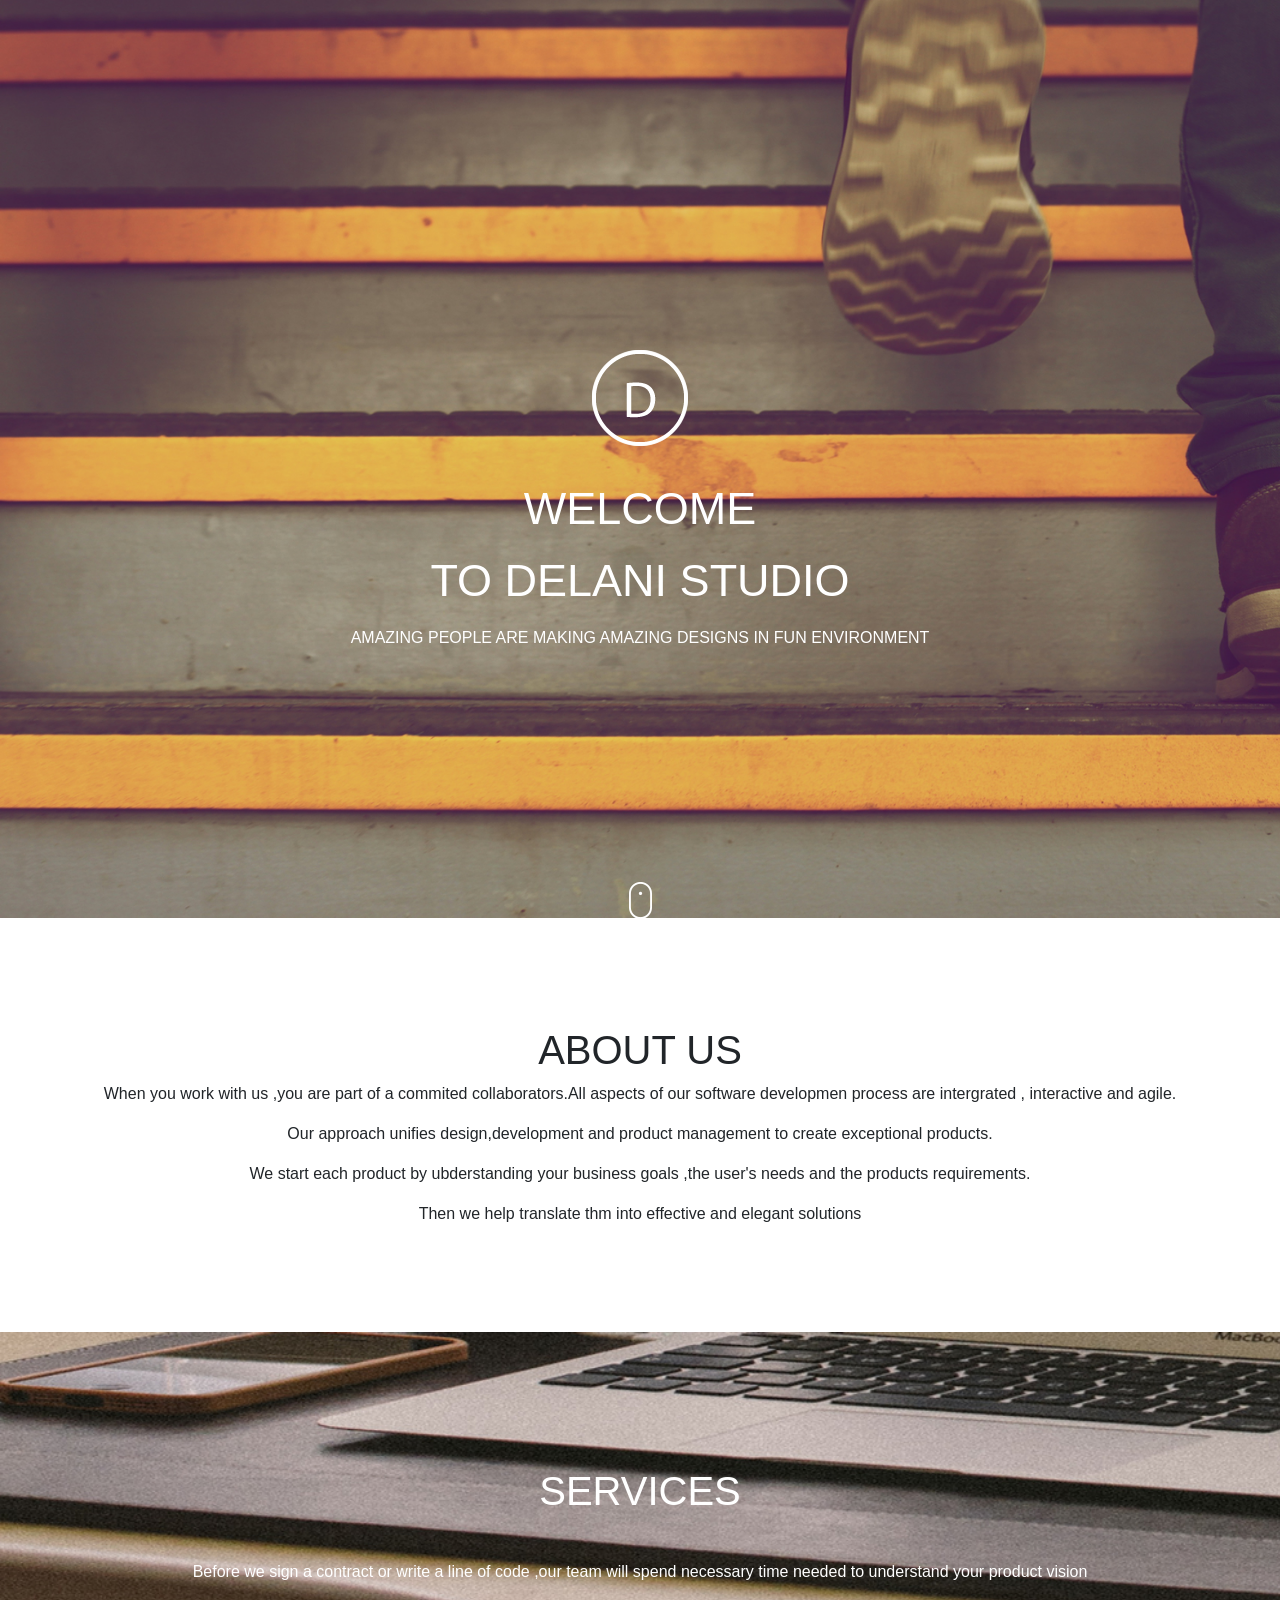
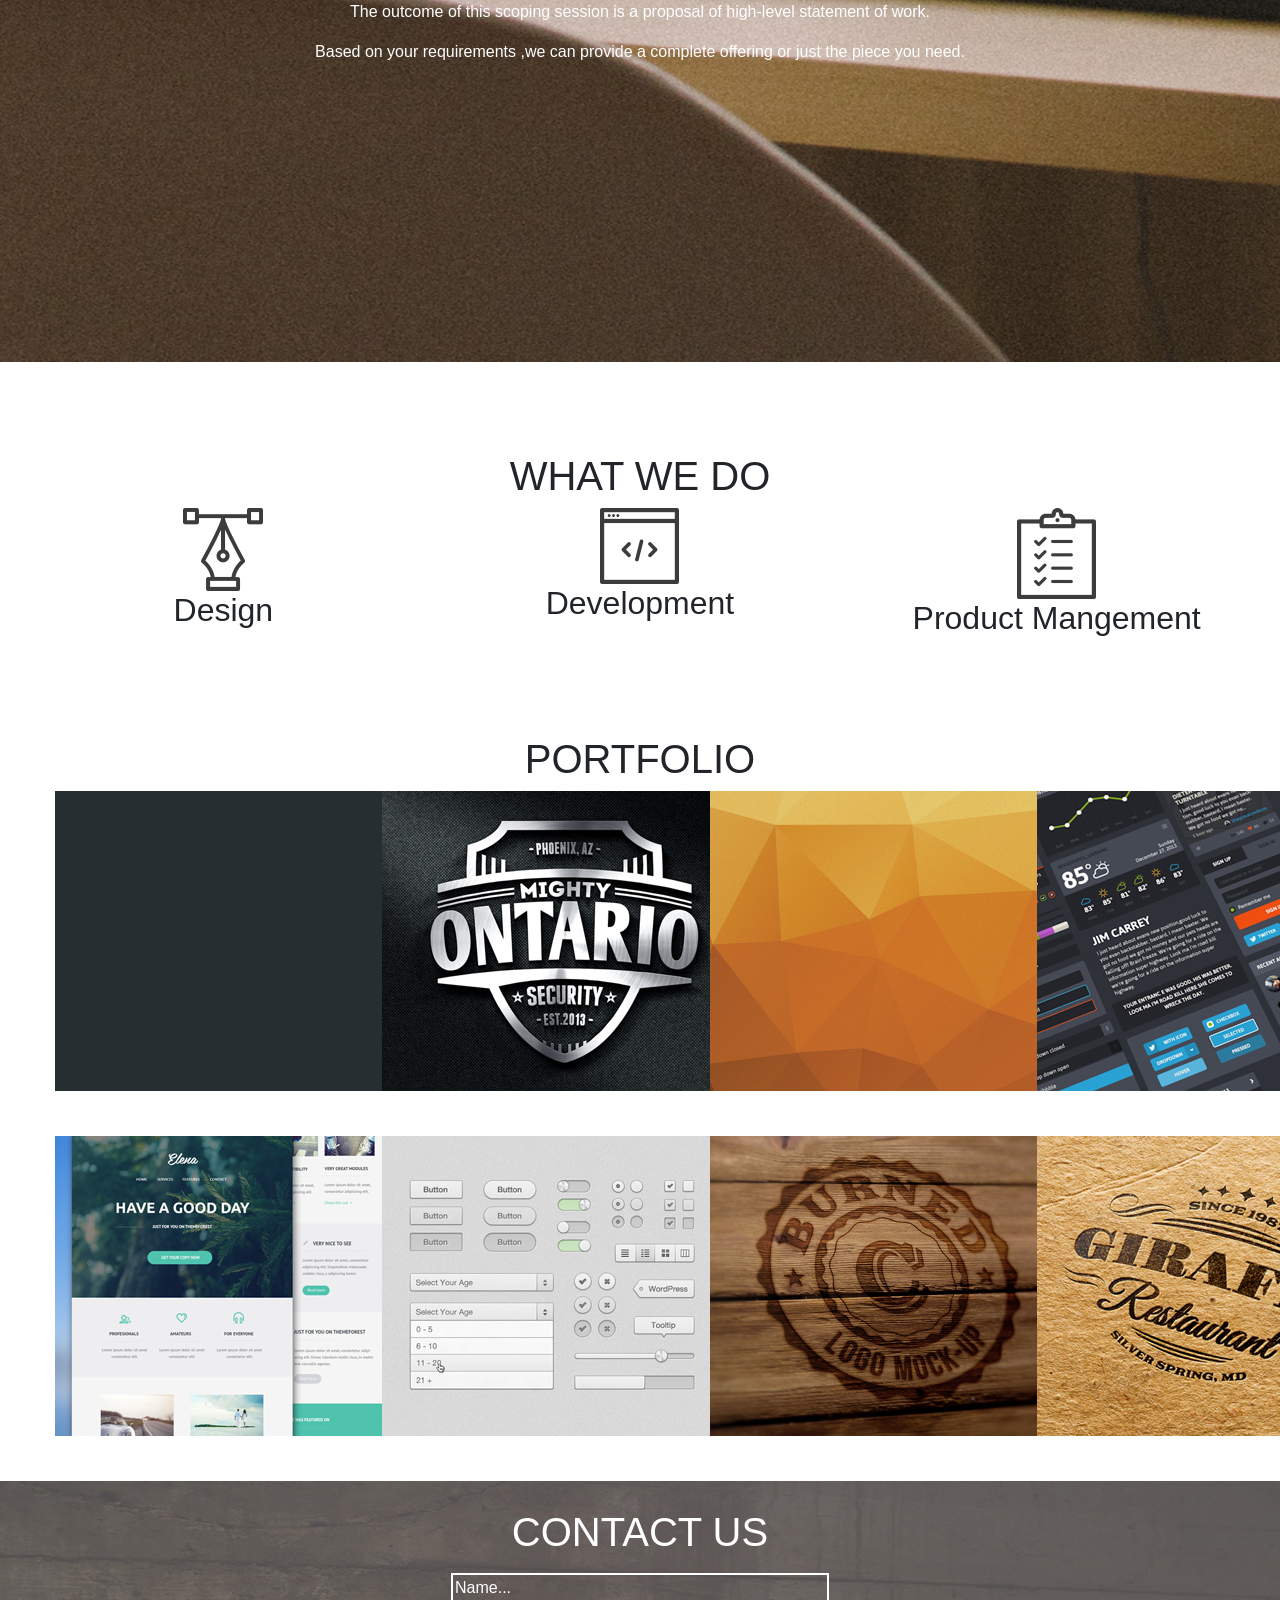
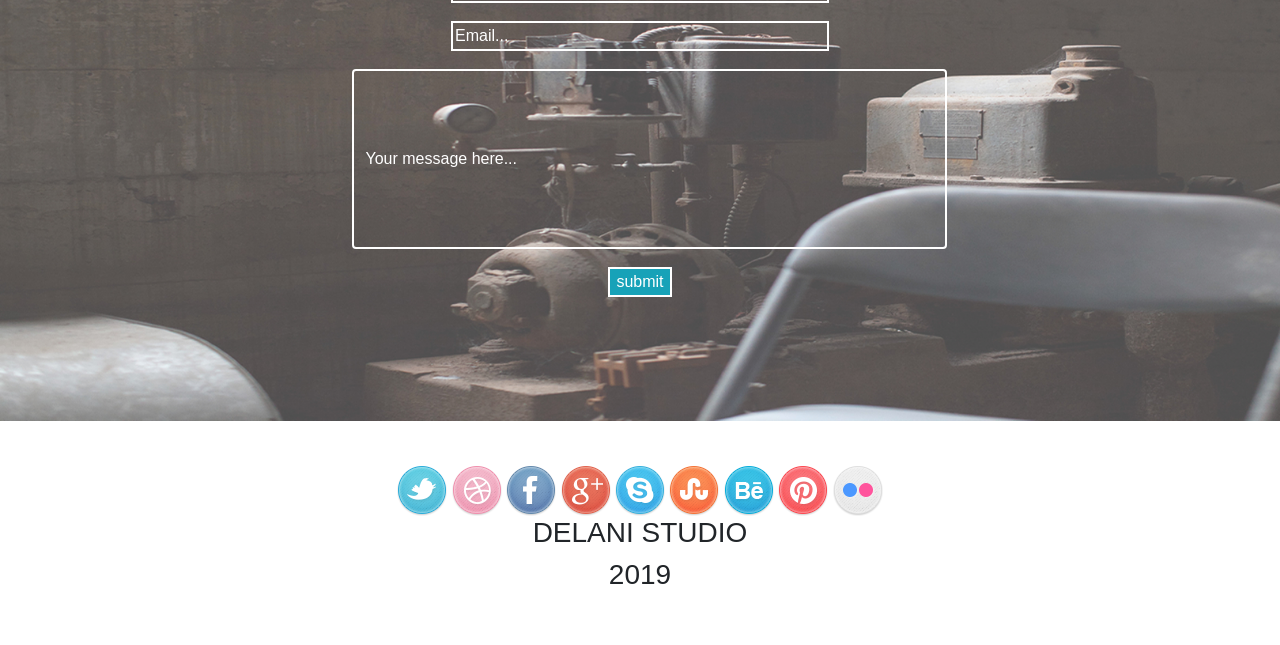
<file: index.html>
<!doctype html>
<html lang="en">
  <head>
    
    <meta charset="utf-8">
    <meta name="viewport" content="width=device-width, initial-scale=1, shrink-to-fit=no">

    
    <link id="icon" rel="icon" type="image/png" href="images/logo/logo.png">
    <link rel="stylesheet" href="bootstrap/bootstrap.css">
    <link rel="stylesheet" href="css/style.css">

    <title>Delani Studio</title>
  </head>
  <body>

    <div class="container-fluid image-fluid">
        <div class="row">
            <div  class="col-sm-12 text-center" id="landing">
              <h4 id="feedback"></h4>
              <img id="imgf" src="images/logo/logo.png" alt="delani_logo">
              <h1>WELCOME </h1>
              <h1>TO DELANI STUDIO</h1>
              <P>AMAZING PEOPLE ARE MAKING AMAZING DESIGNS IN FUN ENVIRONMENT</P>
              <img id="imgf2" src="images/mouse_click.png" alt="mouseclick">
            </div>

            <div class="col-sm-12 text-center" id="about" >
              <h1>ABOUT US</h1>
              <p>When you work with us ,you are part of a commited collaborators.All aspects of our software developmen process are intergrated , interactive and agile.</p>
              <p>Our approach unifies design,development  and product management to create exceptional products.</p>
              <p>We start each product by ubderstanding your business goals ,the user's needs and the products requirements.</p>
              <p>Then we help translate thm into effective and elegant solutions</p>

            </div>

            <div class="col-sm-12 text-center" id="services">
              <h1>SERVICES</h1>
              <p>Before we sign a contract or write a line of code ,our team will spend necessary time needed to understand your product vision</p>
              <p>The outcome of this scoping session is a proposal of high-level statement of work.</p>
              <p>Based on your requirements ,we can provide a complete offering or just the piece you need.</p>

            </div>
            
            <div class="col-sm-12 text-center " id="whatwedo">
              <h1>WHAT WE DO</h1>
              <div class="d-flex justify-content-around"> 
                  <div class="col-sm-4 text-center" id="design">
                    <div id="des" >
                        <img src="images/services_icons/design_icon.png" alt="services">
                        <h2 >Design</h2>
  
                    </div>
                      
                      <div id="desh">
                          <p >
                              <h3>Design</h3>
                              Our design practice offers a full range of services including brand strategy, interaction and visual design and user experience testing.
                                Throughout your project, our designers create and implement visual design and workflows, solicit user feedback and work with you to make sure what gets built is what is needed.
                                </p>
                      </div>
                      
                  </div>
                  <div class="toggle col-sm-4 text-center devh" id="development">
                    <div id="dev">

                        <img src="images/services_icons/dev_icon.png" alt="development">
                        <h2>Development</h2>

                    </div>
                    <div id="devh">
                        <h3>Development</h3>
                        <p>All engineers are fluent in the latest enterprise, mobile and web development technologies.
                       They collaborate with your team to write, and improve code on a daily basis, using proven practices such as test-driven development and pair programming.</p>
                    </div>
                    
    
                  </div>
                  <div class="col-sm-4 text-center" id="products">

                    <div id="prod">
                        <img src="images/services_icons/product_icon.png" alt="products">
                        <h2>Product Mangement</h2>
                    </div>

                    <div id="prodh">  
                      <h3>Product Management</h3>
                      <p>Planning and development is iterative. Because we are constantly coding and testing, the products we build are always ready to go live. 
                          This iterative process allows for changes as business requirements evolve.</p>

                    </div>
                    
                    
    
                  </div>
              </div>

            </div>

            <div class="text-center" id="portfolio">
              <div class="row">
                  <div id="portfh" class=" col-12">
                      <h1 >PORTFOLIO</h1>

                  </div>
              </div>
              
              <div class=" portf row d-flex justify-content-around">
                <div class="col-sm-2 four" >
                  <img src="images/portfolio/work4.jpg" alt="">
                  <p id="overlay4" class="text">BlaCK  Studio</p>
                </div>

                <div class="col-sm-2 three">
                    <img src="images/portfolio/work3.jpg" alt="">
                    <p id="overlay3" class="text">Ontario Security</p>
                  </div>

                  <div class="col-sm-2 two">
                      <img src="images/portfolio/work2.jpg" alt="">
                      <p id="overlay2" class="text">pyramids</p>
                    </div>

                    <div class="col-sm-2 one">
                        <img src="images/portfolio/work1.jpg" alt="">
                        <p id="overlay1" class="text">Jim Carrey</p>
                      </div>

              </div>



              <div class=" portf row d-flex justify-content-around">
                  <div class="col-sm-2 five">
                    <img src="images/portfolio/work5.jpg" alt="">
                    <p id="overlay5" class="text">Nice Day</p>
                  </div>
  
                  <div class="col-sm-2 six">
                      <img src="images/portfolio/work6.jpg" alt="">
                      <p id="overlay6" class="text">Calculator</p>
                    </div>
  
                    <div class="col-sm-2 seven">
                        <img src="images/portfolio/work7.jpg" alt="">
                        <p id="overlay7" class="text">Burned</p>
                      </div>
  
                      <div class="col-sm-2 eight">
                          <img src="images/portfolio/work8.jpg" alt="">
                          <p id="overlay8" class="text">Gitraffe Resturant</p>
                        </div>
  
                </div>

            </div>

            <div class="col-sm-12 text-center" id="contactus">
              <h1>CONTACT US</h1>

              <h2 id="feed"></h2>

              <div class="d-flex justify-content-around">
                  <div class="col-sm-3"> 

                    </div>
      
                    <form id="form" class="col">
                      <input type="text" placeholder="Name..." id="name" required> 
                      <input type="email" placeholder="Email..."  id="email" required>
                      <input type="text-area" placeholder="Your message here..." id="message" class="form-control" required>
                      <input type="submit" class="button bg-info" value="submit" id="submit" >
      
                    </form>
      
                    <div class="col-sm-3"> 
      
                      </div>

              </div>

              
            </div>

            <div class="col-sm-12 text" id="footer">
              <div class="col-sm-12">
                <img src="images/social_icons/twitter.png" alt="">
                <img src="images/social_icons/dribble.png" alt="">
                <img src="images/social_icons/facebook.png" alt="">
                <img src="images/social_icons/g_plus.png" alt="">
                <img src="images/social_icons/skype.png" alt="">
                <img src="images/social_icons/stumble_upon.png" alt="">
                <img src="images/social_icons/behance.png" alt="">
                <img src="images/social_icons/pinterest.png" alt="">
                <img src="images/social_icons/flickr.png" alt="">

              </div>
              <h3>DELANI STUDIO</h3>
              <h3>2019</h3>

            </div>

            </div>
        </div>
            
    
    

    <!-- Optional JavaScript -->
    <script src="js/jquery-3.4.1.min.js"></script>
    <script src="js/script.js"></script>
  </body>
</html>
</file>
<file: css/style.css>
#landing{
    background-image: url(../images/backgrounds/h_img.jpg);
    background-size: cover;
    background-repeat: no-repeat;
    height: 102vh;
    color: white;

}

#imgf{
    margin-top: 38vh;
    margin-bottom: 4vh;
}
#imgf2{
    margin-top: 24vh;
}
#landing h1{
    margin-bottom: 2vh;
    font-size: 5vh;
}
#about {
    margin-top: 12vh;
    margin-bottom: 10vh;
}

#services h1{
    margin-top: 15vh;
    margin-bottom: 5vh;
}
#services{
    background-image: url(../images/backgrounds/s_image.jpg);
    background-size: cover;
    background-repeat: no-repeat;
    min-height: 70vh;
    color: white;
    
}

#contactus{
    background-image: url(../images/backgrounds/c_image.jpg);
    background-size: cover;
    background-repeat: no-repeat;
    height: 60vh;
    color: white;
    
}
#contactus h1{
    padding-top: 3vh;
}

#whatwedo{
  padding-top: 10vh; 
  padding-bottom: 10vh; 
}

#icon{
    background-color: black;
    color: black;
}

#message {
    height: 20vh;
    
}
#form input::placeholder{
    color:white;
}
 #name,#email{
    width: 42vh;
}

#form input{
    background-color: rgba(255, 255, 255, 0);
    color: white;
    border: 2px solid white;
    margin: 1vh;
}

.portf{
    margin-bottom: 5vh;
}

#portfh{
    margin-bottom: 3    Q1vh;
}
#footer{
    text-align: center;
    padding: 5vh;
}

#overlay1,#overlay2,#overlay3,#overlay4,#overlay5,#overlay6,#overlay7,#overlay8{
    display:none;
  background-color: white;
  opacity:0.8;
  
  font-size: 30px;
  height: 120%;
  width: 130%;
  padding-top: 40%;
  padding-right: 15%;
  position: absolute;
  top: 50%;
  left: 50%;
  transform: translate(-30%, -40%);
  text-align: center;
}

#desh,#devh,#prodh{
    display:none;
    font-size: 2vh;
  }
</file>
